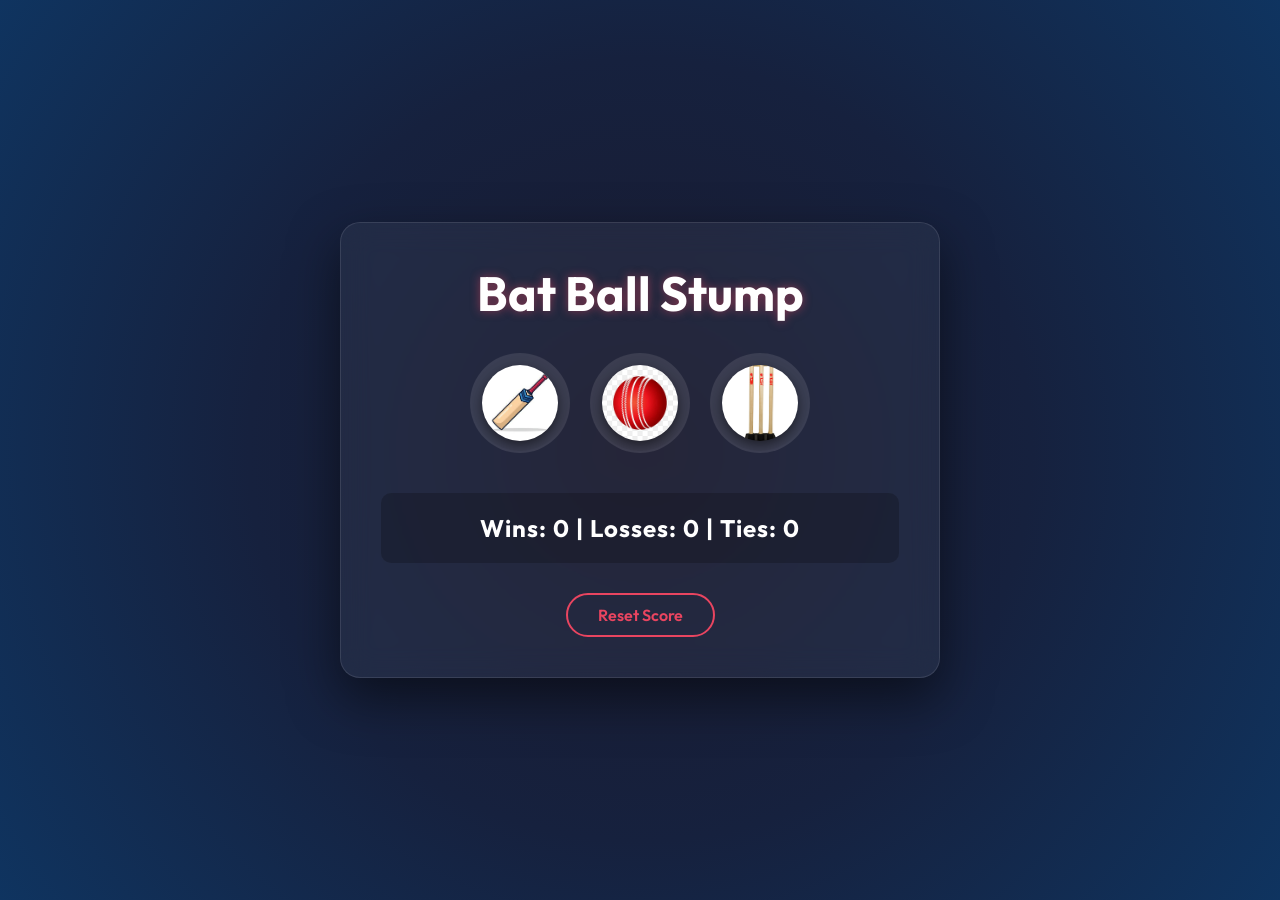
<file: index.html>
<!DOCTYPE html>
<html lang="en">
<head>
    <meta charset="UTF-8">
    <meta name="viewport" content="width=device-width, initial-scale=1.0">
    <title>Bat Ball Stump</title>
    <link rel="stylesheet" href="style.css">
    <link href="https://fonts.googleapis.com/css2?family=Outfit:wght@400;600;700&display=swap" rel="stylesheet">
    <link rel="icon" href="data:,">
</head>
<body>
    <div class="game-container">
        <h1>Bat Ball Stump</h1>
        
        <div class="choices">
            <button id="btn-bat" class="choice-button" data-choice="Bat">
                <img src="bat.png" alt="Bat" class="choice-image">
            </button>
            <button id="btn-ball" class="choice-button" data-choice="Ball">
                <img src="ball.png" alt="Ball" class="choice-image">
            </button>
            <button id="btn-stump" class="choice-button" data-choice="Stump">
                <img src="stump.png" alt="Stump" class="choice-image">
            </button>
        </div>

        <div class="results-board">
            <h3 id="user-move"></h3>
            <h3 id="computer-move"></h3>
            <h3 id="result" class="highlight-result"></h3>
        </div>
        
        <div class="score-board">
            <h3 id="score"></h3>
        </div>

        <button class="reset-btn" onclick="resetGame()">Reset Score</button>
    </div>

    <script>
        let score;
        
        function initScore() {
            let scorestr = localStorage.getItem('Score');
            if (scorestr) {
                score = JSON.parse(scorestr);
            } else {
                score = { win: 0, lose: 0, tie: 0 };
            }
            
            score.displayscore = function() {
                return `Wins: ${score.win} | Losses: ${score.lose} | Ties: ${score.tie}`;
            };
            
            updateScoreDisplay();
        }

        function resetGame() {
            localStorage.clear();
            score = { win: 0, lose: 0, tie: 0 };
            score.displayscore = function() {
                return `Wins: ${score.win} | Losses: ${score.lose} | Ties: ${score.tie}`;
            };
            document.querySelector('#user-move').innerText = '';
            document.querySelector('#computer-move').innerText = '';
            document.querySelector('#result').innerText = '';
            updateScoreDisplay();
        }

        function generateComputerChoice() {
            let randomNumber = Math.random() * 3; 
            if(randomNumber <= 1) {
                return 'Bat';
            } else if (randomNumber <= 2) {
                return 'Ball';
            } else {
                return 'Stump';
            }
        }

        function getResult(userChoice, computerMove) {
            if (userChoice === 'Bat') {
                if (computerMove === 'Bat') { score.tie++; return 'It\'s a tie!'; }
                else if (computerMove === 'Ball') { score.win++; return 'You won!'; }
                else { score.lose++; return 'Computer won!'; }
            } else if (userChoice === 'Ball') {
                if (computerMove === 'Bat') { score.lose++; return 'Computer won!'; } // Bat beats Ball
                else if (computerMove === 'Ball') { score.tie++; return 'It\'s a tie!'; }
                else { score.win++; return 'You won!'; } // Ball beats Stump
            } else { // Stump
                if (computerMove === 'Bat') { score.win++; return 'You won!'; } // Stump beats Bat (Out)
                else if (computerMove === 'Ball') { score.lose++; return 'Computer won!'; } // Ball beats Stump (Bowled)
                else { score.tie++; return 'It\'s a tie!'; }
            }
        }

        function updateScoreDisplay() {
            localStorage.setItem('Score', JSON.stringify(score));
            document.querySelector('#score').innerText = score.displayscore();
        }

        function showResult(userChoice, computerChoice, result) {
            document.querySelector('#user-move').innerText = `You chose ${userChoice}`;
            document.querySelector('#computer-move').innerText = `Computer chose ${computerChoice}`;
            document.querySelector('#result').innerText = result;
            
            let resultEl = document.querySelector('#result');
            resultEl.className = 'highlight-result'; // reset class
            if(result === 'You won!') resultEl.classList.add('win-text');
            if(result === 'Computer won!') resultEl.classList.add('lose-text');
            if(result === 'It\'s a tie!') resultEl.classList.add('tie-text');
            
            updateScoreDisplay();
        }

        // Event Listeners
        document.querySelectorAll('.choice-button').forEach(button => {
            button.addEventListener('click', () => {
                let userChoice = button.getAttribute('data-choice');
                let computerChoice = generateComputerChoice();
                let resultMsg = getResult(userChoice, computerChoice);
                showResult(userChoice, computerChoice, resultMsg);
            });
        });

        // Initialize on load
        initScore();
    </script>
</body>
</html>
</file>
<file: style.css>
* {
    margin: 0;
    padding: 0;
    box-sizing: border-box;
    font-family: 'Outfit', sans-serif;
}

body {
    background: radial-gradient(circle at center, #1a1a2e, #16213e, #0f3460);
    color: #e94560;
    display: flex;
    justify-content: center;
    align-items: center;
    min-height: 100vh;
}

.game-container {
    background: rgba(255, 255, 255, 0.05);
    backdrop-filter: blur(15px);
    -webkit-backdrop-filter: blur(15px);
    border: 1px solid rgba(255, 255, 255, 0.1);
    padding: 40px;
    border-radius: 20px;
    box-shadow: 0 20px 50px rgba(0,0,0,0.5);
    text-align: center;
    max-width: 600px;
    width: 90%;
}

h1 {
    font-size: 3rem;
    margin-bottom: 30px;
    color: #fff;
    text-shadow: 0 0 10px rgba(233, 69, 96, 0.5);
}

.choices {
    display: flex;
    justify-content: center;
    gap: 20px;
    margin-bottom: 40px;
}

.choice-button {
    background: rgba(255, 255, 255, 0.1);
    border: 2px solid transparent;
    border-radius: 50%;
    width: 100px;
    height: 100px;
    cursor: pointer;
    transition: all 0.3s ease;
    display: flex;
    justify-content: center;
    align-items: center;
    overflow: hidden;
    padding: 10px;
}

.choice-button:hover {
    background: rgba(233, 69, 96, 0.2);
    border-color: #e94560;
    transform: scale(1.1) translateY(-10px);
    box-shadow: 0 10px 20px rgba(233, 69, 96, 0.3);
}

.choice-image {
    width: 100%;
    height: 100%;
    object-fit: cover;
    border-radius: 50%;
    filter: drop-shadow(0px 4px 6px rgba(0,0,0,0.5));
}

.results-board h3 {
    font-weight: 400;
    color: #a2a2d0;
    margin: 10px 0;
    font-size: 1.2rem;
}

.highlight-result {
    font-size: 2rem !important;
    font-weight: 700 !important;
    margin: 20px 0 !important;
    text-transform: uppercase;
    letter-spacing: 2px;
}

.win-text { color: #4ade80 !important; text-shadow: 0 0 10px rgba(74, 222, 128, 0.4); }
.lose-text { color: #f87171 !important; text-shadow: 0 0 10px rgba(248, 113, 113, 0.4); }
.tie-text { color: #fbbf24 !important; text-shadow: 0 0 10px rgba(251, 191, 36, 0.4); }

.score-board {
    margin-top: 30px;
    padding: 20px;
    background: rgba(0, 0, 0, 0.2);
    border-radius: 10px;
}

#score {
    color: #fff;
    font-size: 1.5rem;
    letter-spacing: 1px;
}

.reset-btn {
    margin-top: 30px;
    background: transparent;
    color: #e94560;
    border: 2px solid #e94560;
    padding: 10px 30px;
    font-size: 1rem;
    font-weight: 600;
    border-radius: 30px;
    cursor: pointer;
    transition: all 0.3s ease;
}

.reset-btn:hover {
    background: #e94560;
    color: #fff;
    box-shadow: 0 5px 15px rgba(233, 69, 96, 0.4);
}
</file>
